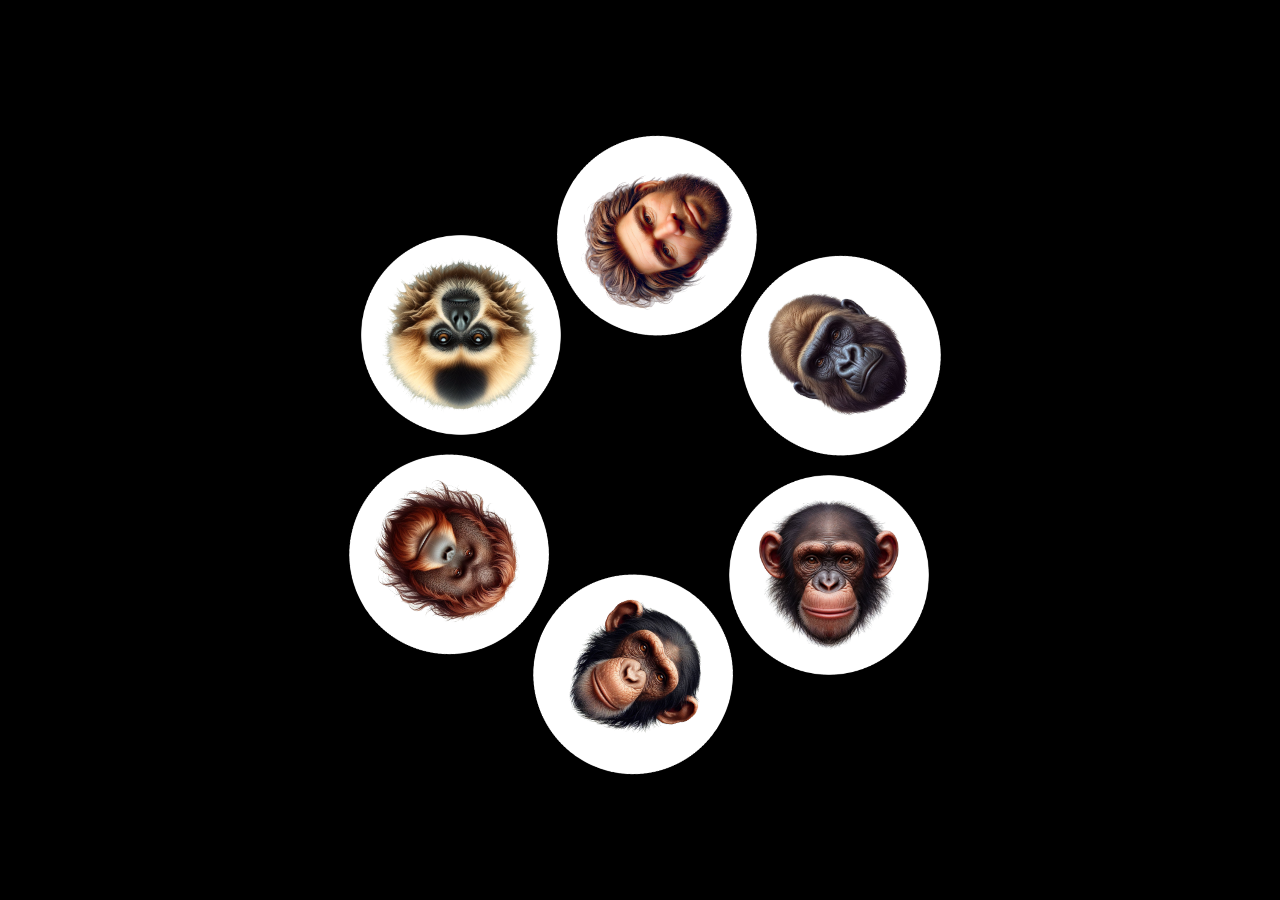
<file: index.html>
<!DOCTYPE html>
<html lang="en">

<head>
  <meta charset="UTF-8">
  <meta name="viewport" content="width=device-width, initial-scale=1.0">
  <link rel="stylesheet" href="css/homepage.css">
  <title>Ape Website</title>
</head>

<body>
  <div id="black-screen" onclick="stopRotation()">
    <div id="image-container">
    </div>
  </div>
  <script src="scripts/homepage.js"></script>
</body>

</html>
</file>
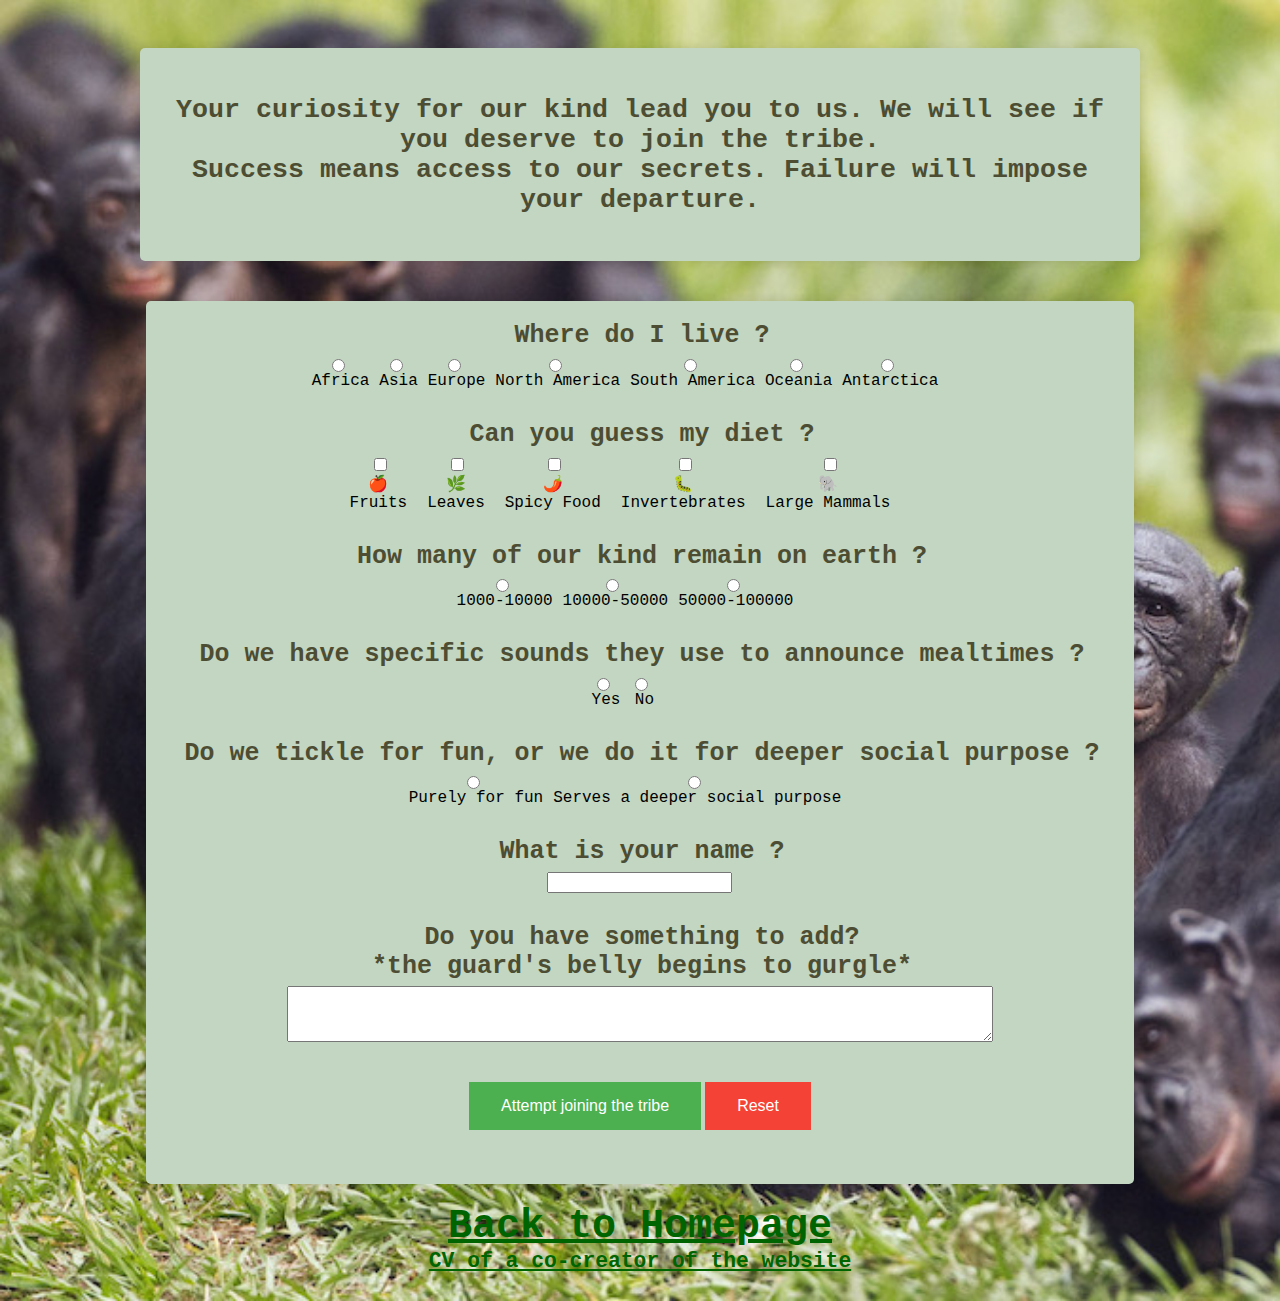
<file: pages/bonobo.html>
<!DOCTYPE html>
<html lang="en">

<head>
  <meta charset="UTF-8">
  <meta name="viewport" content="width=device-width, initial-scale=1.0">
  <link rel="stylesheet" href="css/bonobo.css">
  <title>Bonobo Information</title>
</head>

<body>
  <div class="intro">
    <p>
      Your curiosity for our kind lead you to us. We will see if you deserve to join the tribe.<br>
      Success means access to our secrets. Failure will impose your departure.
    </p>
  </div>
  <form>
    <fieldset class="continent question">
      <legend>Where do I live ?</legend>
      <div class="option">
        <input type="radio" name="continent" id="africa" value="africa">
        <label for="africa">Africa</label>
      </div>
      <div class="option">
        <input type="radio" name="continent" id="asia" value="asia">
        <label for="asia">Asia</label>
      </div>
      <div class="option">
        <input type="radio" name="continent" id="europe" value="europe">
        <label for="europe">Europe</label>
      </div>
      <div class="option">
        <input type="radio" name="continent" id="north-america" value="north-america">
        <label for="north-america">North America</label>
      </div>
      <div class="option">
        <input type="radio" name="continent" id="south-america" value="south-america">
        <label for="south-america">South America</label>
      </div>
      <div class="option">
        <input type="radio" name="continent" id="oceania" value="oceania">
        <label for="oceania">Oceania</label>
      </div>
      <div class="option">
        <input type="radio" name="continent" id="antarctica" value="antarctica">
        <label for="antarctica">Antarctica</label>
      </div>
    </fieldset>
    <fieldset class="diet question">
      <legend>Can you guess my diet ?</legend>
      <div class="option">
        <input type="checkbox" id="fruits" name="bonobo_diet" value="fruits">
        <label for="fruits">
          <div class="emoji-text">
            <span>🍎</span>
            <span>Fruits</span>
          </div>
        </label>
      </div>
      <div class="option">
        <input type="checkbox" id="leaves" name="bonobo_diet" value="leaves">
        <label for="leaves">
          <div class="emoji-text">
            <span>🌿</span>
            <span>Leaves</span>
          </div>
        </label>
      </div>
      <div class="option">
        <input type="checkbox" id="spicy_food" name="bonobo_diet" value="spicy_food">
        <label for="spicy_food">
          <div class="emoji-text">
            <span>🌶️</span>
            <span>Spicy Food</span>
          </div>
        </label>
      </div>
      <div class="option">
        <input type="checkbox" id="invertebrates" name="bonobo_diet" value="invertebrates">
        <label for="invertebrates">
          <div class="emoji-text">
            <span>🐛</span>
            <span>Invertebrates</span>
          </div>
        </label>
      </div>
      <div class="option">
        <input type="checkbox" id="large_mammals" name="bonobo_diet" value="large_mammals">
        <label for="large_mammals">
          <div class="emoji-text">
            <span>🐘</span>
            <span>Large Mammals</span>
          </div>
        </label>
      </div>
    </fieldset>
    <fieldset class="headcounts question">
      <legend>How many of our kind remain on earth ?</legend>
      <div class="option">
        <input type="radio" name="bonobo_population" id="1000-10000" value="1000-10000">
        <label for="1000-10000">1000-10000</label>
      </div>
      <div class="option">
        <input type="radio" name="bonobo_population" id="10000-50000" value="10000-50000">
        <label for="10000-50000">10000-50000</label>
      </div>
      <div class="option">
        <input type="radio" name="bonobo_population" id="50000-100000" value="50000-100000">
        <label for="50000-100000">50000-100000</label>
      </div>
    </fieldset>
    <fieldset class="funfact1 question">
      <legend>Do we have specific sounds they use to announce mealtimes ?</legend>
      <div class="option">
        <input type="radio" name="snack_time_signalling" id="yes" value="yes">
        <label for="yes">Yes</label>
      </div>
      <div class="option">
        <input type="radio" name="snack_time_signalling" id="no" value="no">
        <label for="no">No</label>
      </div>
    </fieldset>
    <fieldset class="funfact2 question">
      <legend>Do we tickle for fun, or we do it for deeper social purpose ?</legend>
      <div class="option">
        <input type="radio" name="tickle_torture_bonding" id="fun" value="purely for fun">
        <label for="fun">Purely for fun</label>
      </div>
      <div class="option">
        <input type="radio" name="tickle_torture_bonding" id="social_purpose" value="social_purpose">
        <label for="social_purpose">Serves a deeper social purpose</label>
      </div>
    </fieldset>
    <fieldset>
      <legend>What is your name ?</legend>
      <input type="text" name="login" id="login">
    </fieldset>
    <fieldset>
      <legend for="devise">Do you have something to add? <br>
        *the guard's belly begins to gurgle*</legend>
      <textarea name="devise" id="devise" cols="30" rows="10"></textarea>
    </fieldset>
    <fieldset>
      <button type="submit">Attempt joining the tribe</button>
      <button type="reset">Reset</button>
    </fieldset>
  </form>
  <div id='result'>
    <script src="scripts/bonobo.js"></script>
    <iframe id="locked-content" style="display: none;" width="560" height="315"
      src="https://www.youtube.com/embed/82GUjPConiE" title="YouTube video player" frameborder="0"
      allow="accelerometer; autoplay; clipboard-write; encrypted-media; gyroscope; picture-in-picture"
      allowfullscreen></iframe>
    <a href="../index.html">Back to Homepage<br></a>
    <a href="CV_raph.html" style="font-size: 16pt;">CV of a co-creator of the website</a>
</body>

</html>
</file>
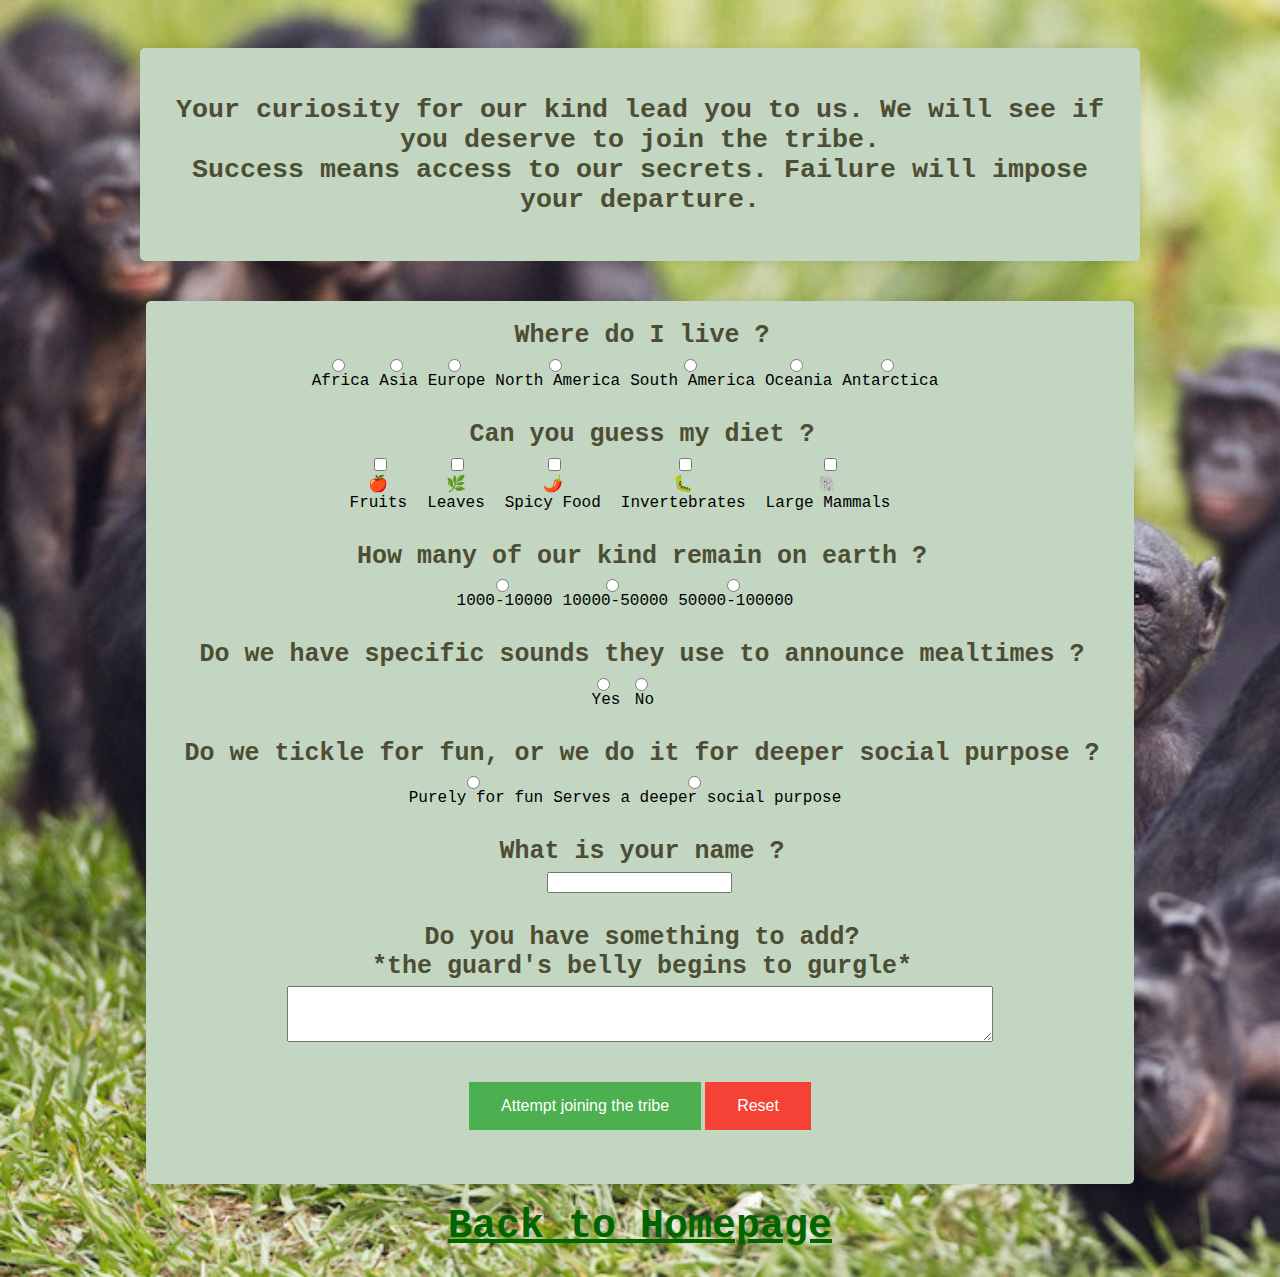
<file: pages/chimp.html>
<!DOCTYPE html>
<html lang="en">

<head>
  <meta charset="UTF-8">
  <meta name="viewport" content="width=device-width, initial-scale=1.0">
  <link rel="stylesheet" href="../bonobo.css">
  <title>Bonobo Information</title>
  <!-- You can include additional stylesheets or scripts here if needed -->
</head>

<body>
  <div class="intro">
    <p>
      Your curiosity for our kind lead you to us. We will see if you deserve to join the tribe.<br>
      Success means access to our secrets. Failure will impose your departure.
    </p>
  </div>
  <form>
    <fieldset class="continent question">
      <legend>Where do I live ?</legend>
      <div class="option">
        <input type="radio" name="continent" id="africa" value="africa">
        <label for="africa">Africa</label>
      </div>
      <div class="option">
        <input type="radio" name="continent" id="asia" value="asia">
        <label for="asia">Asia</label>
      </div>
      <div class="option">
        <input type="radio" name="continent" id="europe" value="europe">
        <label for="europe">Europe</label>
      </div>
      <div class="option">
        <input type="radio" name="continent" id="north-america" value="north-america">
        <label for="north-america">North America</label>
      </div>
      <div class="option">
        <input type="radio" name="continent" id="south-america" value="south-america">
        <label for="south-america">South America</label>
      </div>
      <div class="option">
        <input type="radio" name="continent" id="oceania" value="oceania">
        <label for="oceania">Oceania</label>
      </div>
      <div class="option">
        <input type="radio" name="continent" id="antarctica" value="antarctica">
        <label for="antarctica">Antarctica</label>
      </div>
    </fieldset>
    <fieldset class="diet question">
      <legend>Can you guess my diet ?</legend>
      <div class="option">
        <input type="checkbox" id="fruits" name="bonobo_diet" value="fruits">
        <label for="fruits">
          <div class="emoji-text">
            <span>🍎</span>
            <span>Fruits</span>
          </div>
        </label>
      </div>
      <div class="option">
        <input type="checkbox" id="leaves" name="bonobo_diet" value="leaves">
        <label for="leaves">
          <div class="emoji-text">
            <span>🌿</span>
            <span>Leaves</span>
          </div>
        </label>
      </div>
      <div class="option">
        <input type="checkbox" id="spicy_food" name="bonobo_diet" value="spicy_food">
        <label for="spicy_food">
          <div class="emoji-text">
            <span>🌶️</span>
            <span>Spicy Food</span>
          </div>
        </label>
      </div>
      <div class="option">
        <input type="checkbox" id="invertebrates" name="bonobo_diet" value="invertebrates">
        <label for="invertebrates">
          <div class="emoji-text">
            <span>🐛</span>
            <span>Invertebrates</span>
          </div>
        </label>
      </div>
      <div class="option">
        <input type="checkbox" id="large_mammals" name="bonobo_diet" value="large_mammals">
        <label for="large_mammals">
          <div class="emoji-text">
            <span>🐘</span>
            <span>Large Mammals</span>
          </div>
        </label>
      </div>
    </fieldset>
    <fieldset class="headcounts question">
      <legend>How many of our kind remain on earth ?</legend>
      <div class="option">
        <input type="radio" name="bonobo_population" id="1000-10000" value="1000-10000">
        <label for="1000-10000">1000-10000</label>
      </div>
      <div class="option">
        <input type="radio" name="bonobo_population" id="10000-50000" value="10000-50000">
        <label for="10000-50000">10000-50000</label>
      </div>
      <div class="option">
        <input type="radio" name="bonobo_population" id="50000-100000" value="50000-100000">
        <label for="50000-100000">50000-100000</label>
      </div>
    </fieldset>
    <fieldset class="funfact1 question">
      <legend>Do we have specific sounds they use to announce mealtimes ?</legend>
      <div class="option">
        <input type="radio" name="snack_time_signalling" id="yes" value="yes">
        <label for="yes">Yes</label>
      </div>
      <div class="option">
        <input type="radio" name="snack_time_signalling" id="no" value="no">
        <label for="no">No</label>
      </div>
    </fieldset>
    <fieldset class="funfact2 question">
      <legend>Do we tickle for fun, or we do it for deeper social purpose ?</legend>
      <div class="option">
        <input type="radio" name="tickle_torture_bonding" id="fun" value="purely for fun">
        <label for="fun">Purely for fun</label>
      </div>
      <div class="option">
        <input type="radio" name="tickle_torture_bonding" id="social_purpose" value="social_purpose">
        <label for="social_purpose">Serves a deeper social purpose</label>
      </div>
    </fieldset>
    <fieldset>
      <legend>What is your name ?</legend>
      <input type="text" name="login" id="login">
    </fieldset>
    <fieldset>
      <legend for="devise">Do you have something to add? <br>
        *the guard's belly begins to gurgle*</legend>
      <textarea name="devise" id="devise" cols="30" rows="10"></textarea>
    </fieldset>
    <fieldset>
      <button type="submit">Attempt joining the tribe</button>
      <button type="reset">Reset</button>
    </fieldset>
  </form>
  <div id='result'>
    <script src="scripts/bonobo.js"></script>
    <iframe id="locked-content" style="display: none;" width="560" height="315"
      src="https://www.youtube.com/embed/82GUjPConiE" title="YouTube video player" frameborder="0"
      allow="accelerometer; autoplay; clipboard-write; encrypted-media; gyroscope; picture-in-picture"
      allowfullscreen></iframe>
    <a href="../index.html">Back to Homepage</a>
</body>

</html>
</file>
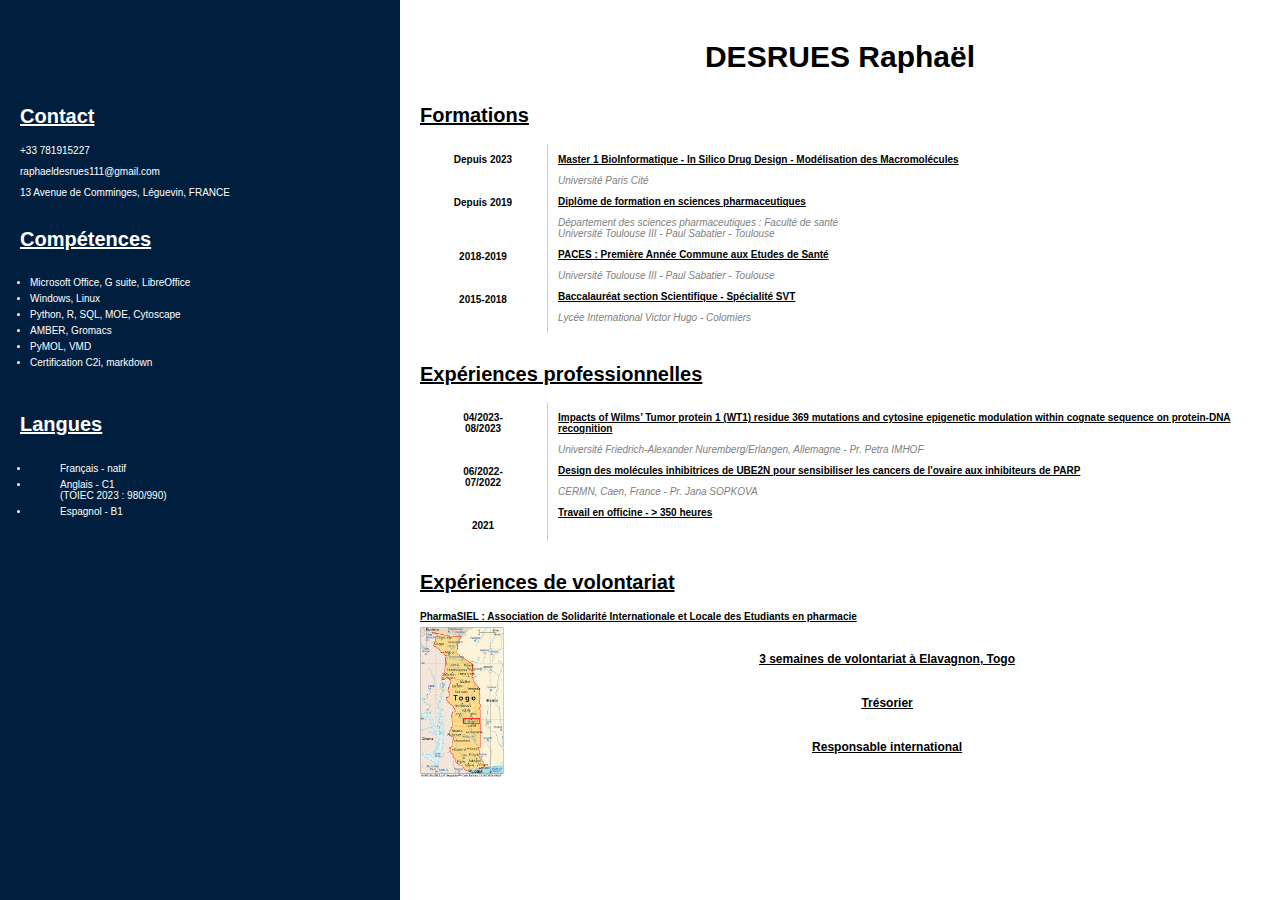
<file: pages/CV_raph.html>
<!DOCTYPE html>
<html lang="fr">

<head>
    <meta charset="UTF-8">
    <meta name="viewport" content="width=device-width, initial-scale=1.0">
    <link rel="stylesheet" href="css/CV_raph.css">
</head>

<body>
    <div class="container">
        <div class="leftbar">
            <h2 class="special">Contact</h2>
            <div class="bigger">
                <p>+33 781915227</p>
                <p>raphaeldesrues111@gmail.com</p>
                <p>13 Avenue de Comminges, Léguevin, FRANCE</p>
            </div>
            <h2>Compétences</h2>
            <ul>
                <li>Microsoft Office, G suite, LibreOffice</li>
                <li>Windows, Linux</li>
                <li>Python, R, SQL, MOE, Cytoscape</li>
                <li>AMBER, Gromacs</li>
                <li>PyMOL, VMD</li>
                <li>Certification C2i, markdown</li>
            </ul>
            <h2>Langues</h2>
            <ul>
                <li class="langue francais">Français - natif</li>
                <li class="langue anglais">Anglais - C1 <br>(TOIEC 2023 : 980/990)</li>
                <li class="langue espagnol">Espagnol - B1</li>
            </ul>
        </div>
        <div class="rightbar">
            <h1>DESRUES Raphaël</h1>
            <h2>Formations</h2>
            <div class="annee-resume">
                <div class="annee">
                    <p>Depuis 2023</p>
                    <p style="margin-top: 32px;">Depuis 2019</p>
                    <p style="margin-top: 43px;">2018-2019</p>
                    <p style="margin-top: 32px;">2015-2018</p>
                </div>
                <div class="resume">
                    <p class="intitule">Master 1 BioInformatique - In Silico Drug Design - Modélisation
                        des Macromolécules</p>
                    <p class="sous_intitule">Université Paris Cité</p>
                    <p class="intitule">Diplôme de formation en sciences pharmaceutiques</p>
                    <p class="sous_intitule">Département des sciences pharmaceutiques : Faculté de santé
                        <br>Université Toulouse III - Paul Sabatier - Toulouse
                    </p>
                    <p class="intitule">PACES : Première Année Commune aux Etudes de Santé</p>
                    <p class="sous_intitule">Université Toulouse III - Paul Sabatier - Toulouse</p>
                    <p class="intitule">Baccalauréat section Scientifique - Spécialité SVT</p>
                    <p class="sous_intitule">Lycée International Victor Hugo - Colomiers</p>
                </div>
            </div>
            <h2>Expériences professionnelles</h2>
            <div class="annee-resume">
                <div class="annee">
                    <p>04/2023-<br>08/2023</p>
                    <p style="margin-top: 32px;">06/2022-<br>07/2022</p>
                    <p style="margin-top: 32px;">2021</p>
                </div>
                <div class="resume">
                    <p class="intitule">Impacts of Wilms’ Tumor protein 1 (WT1) residue 369 mutations and
                        cytosine epigenetic modulation within cognate sequence on protein-DNA
                        recognition</p>
                    <p class="sous_intitule">Université Friedrich-Alexander Nuremberg/Erlangen, Allemagne - Pr. Petra
                        IMHOF</p>
                    <p class="intitule">Design des molécules inhibitrices de UBE2N pour sensibiliser les cancers
                        de l'ovaire aux inhibiteurs de PARP</p>
                    <p class="sous_intitule">CERMN, Caen, France - Pr. Jana SOPKOVA
                    </p>
                    <p class="intitule">Travail en officine - > 350 heures</p>
                </div>
                <div class="annee"></div>
            </div>
            <h2>Expériences de volontariat</h2>
            <div class="resume">
                <p class="intitule">PharmaSIEL : Association de Solidarité Internationale et Locale des Etudiants en
                    pharmacie</p>
                <img src="img/elavagnon.jpg" alt="Description de l'image" class="volontariat-image">
                <div class="texte-volontariat">
                    <p class="texte-volontariat">3 semaines de volontariat à Elavagnon, Togo</p>
                    <p class="texte-volontariat">Trésorier</p>
                    <p class="texte-volontariat">Responsable international</p>
                </div>
            </div>
        </div>
    </div>
</body>

</html>
</file>
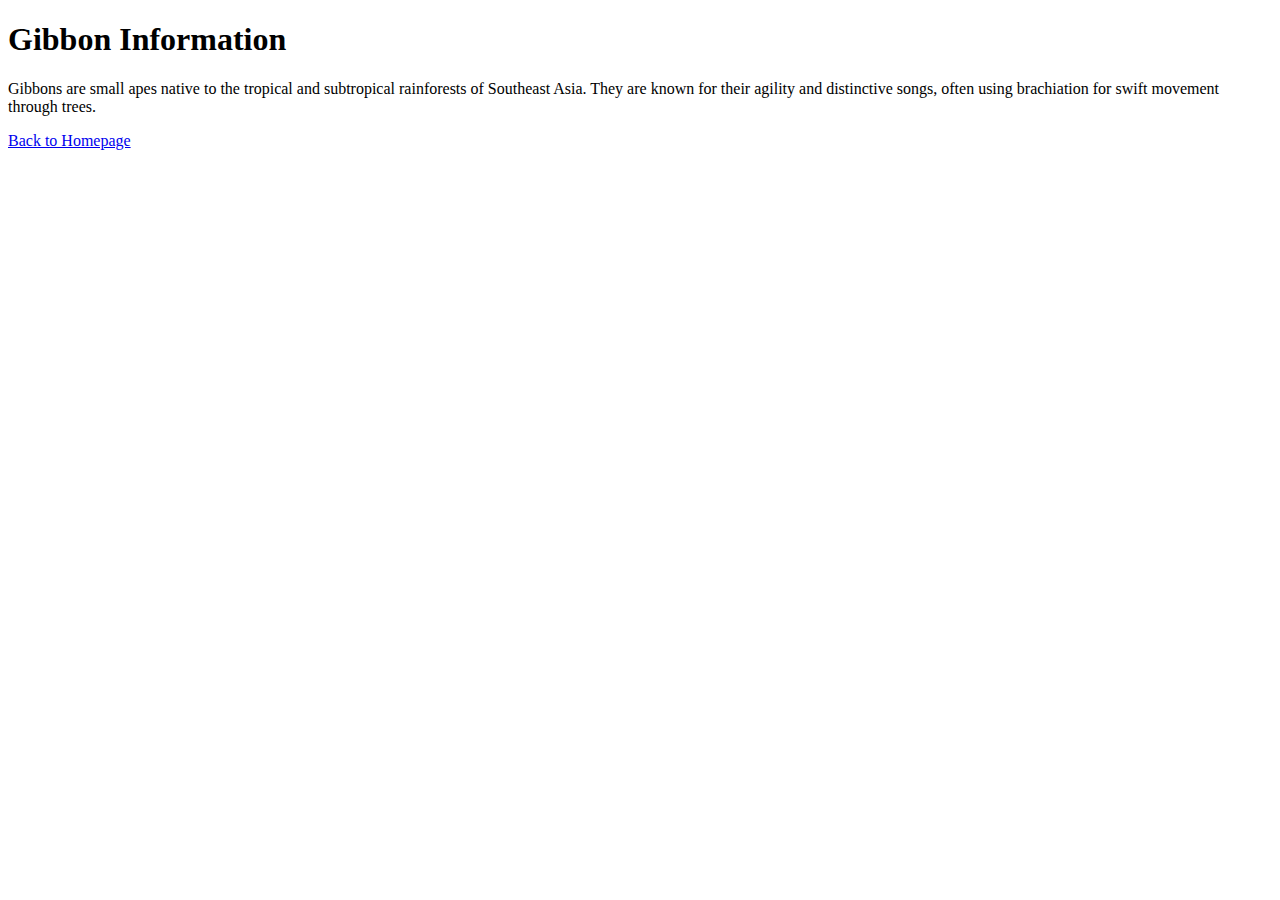
<file: pages/gibbon.html>
<!DOCTYPE html>
<html lang="en">

<head>
  <meta charset="UTF-8">
  <meta name="viewport" content="width=device-width, initial-scale=1.0">
  <title>Gibbon Information</title>
  <!-- You can include additional stylesheets or scripts here if needed -->
</head>

<body>
  <h1>Gibbon Information</h1>
  <p>
    Gibbons are small apes native to the tropical and subtropical rainforests
    of Southeast Asia. They are known for their agility and distinctive songs,
    often using brachiation for swift movement through trees.
  </p>
  <!-- You can add more content or details about gibbons on this page -->
  <a href="index.html">Back to Homepage</a>
</body>

</html>
</file>
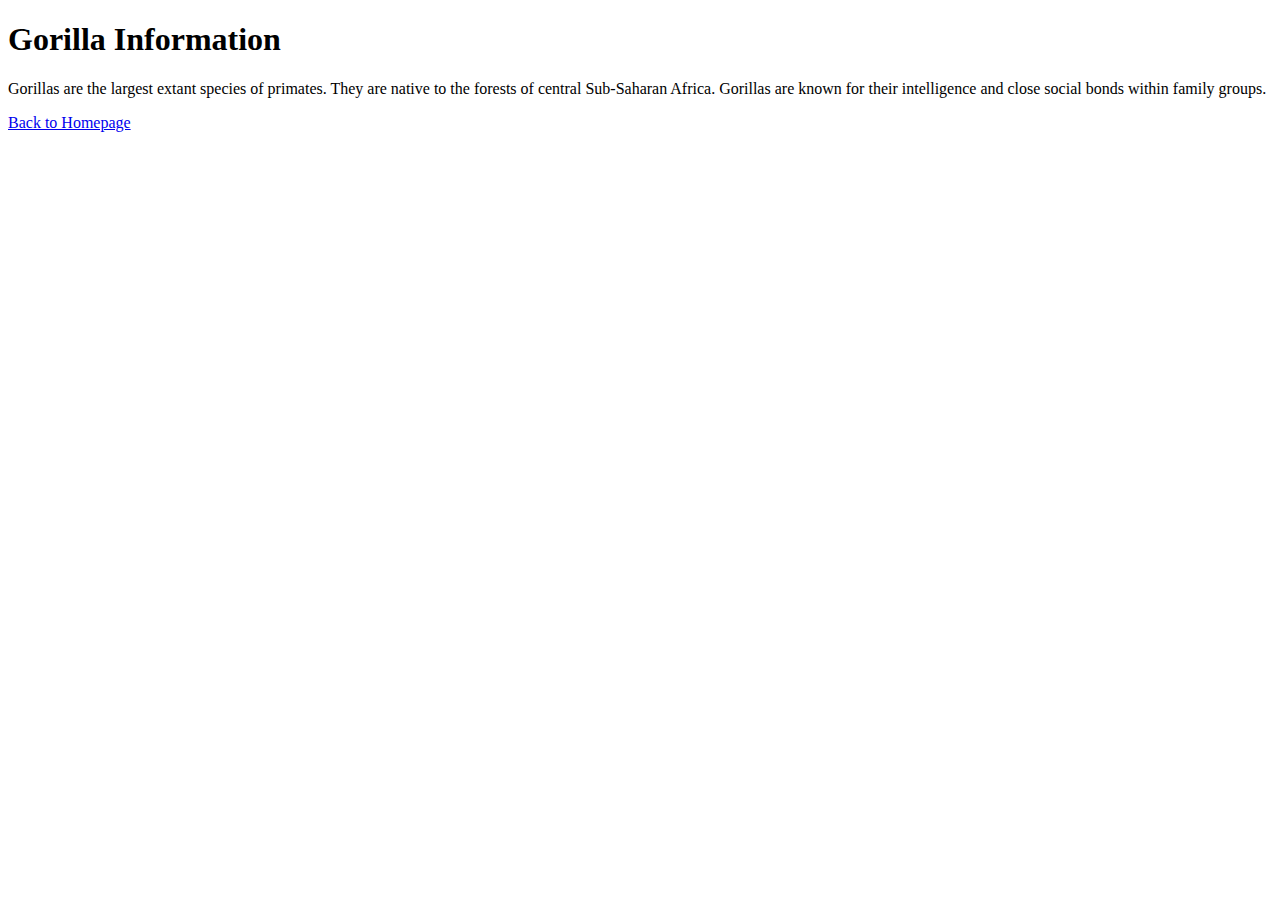
<file: pages/gorilla.html>
<!DOCTYPE html>
<html lang="en">

<head>
  <meta charset="UTF-8">
  <meta name="viewport" content="width=device-width, initial-scale=1.0">
  <title>Gorilla Information</title>
  <!-- You can include additional stylesheets or scripts here if needed -->
</head>

<body>
  <h1>Gorilla Information</h1>
  <p>
    Gorillas are the largest extant species of primates. They are native to
    the forests of central Sub-Saharan Africa. Gorillas are known for their
    intelligence and close social bonds within family groups.
  </p>
  <!-- You can add more content or details about gorillas on this page -->
  <a href="index.html">Back to Homepage</a>
</body>

</html>
</file>
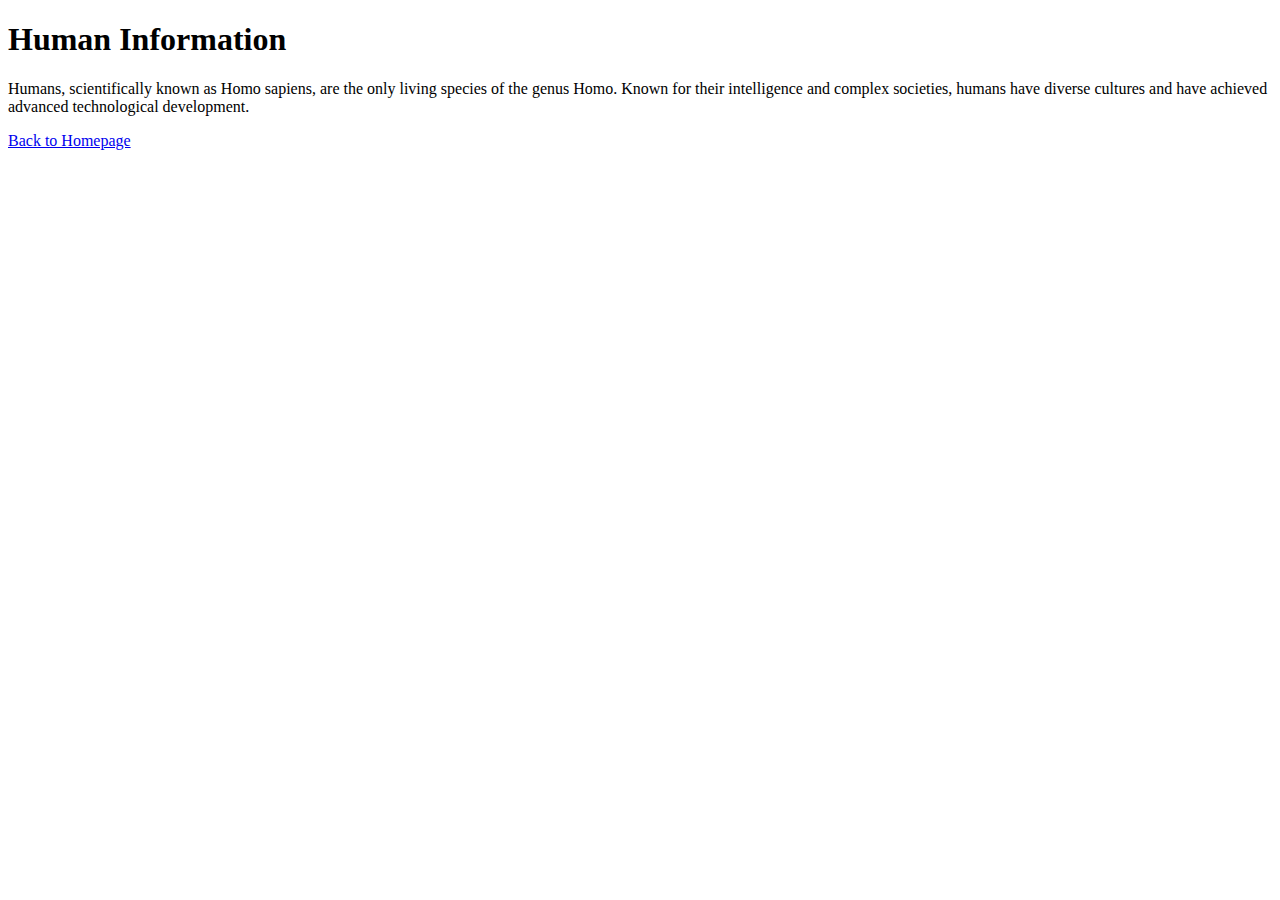
<file: pages/homosapsap.html>
<!DOCTYPE html>
<html lang="en">

<head>
  <meta charset="UTF-8">
  <meta name="viewport" content="width=device-width, initial-scale=1.0">
  <title>Human Information</title>
  <!-- You can include additional stylesheets or scripts here if needed -->
</head>

<body>
  <h1>Human Information</h1>
  <p>
    Humans, scientifically known as Homo sapiens, are the only living species
    of the genus Homo. Known for their intelligence and complex societies,
    humans have diverse cultures and have achieved advanced technological development.
  </p>
  <!-- You can add more content or details about humans on this page -->
  <a href="index.html">Back to Homepage</a>
</body>

</html>
</file>
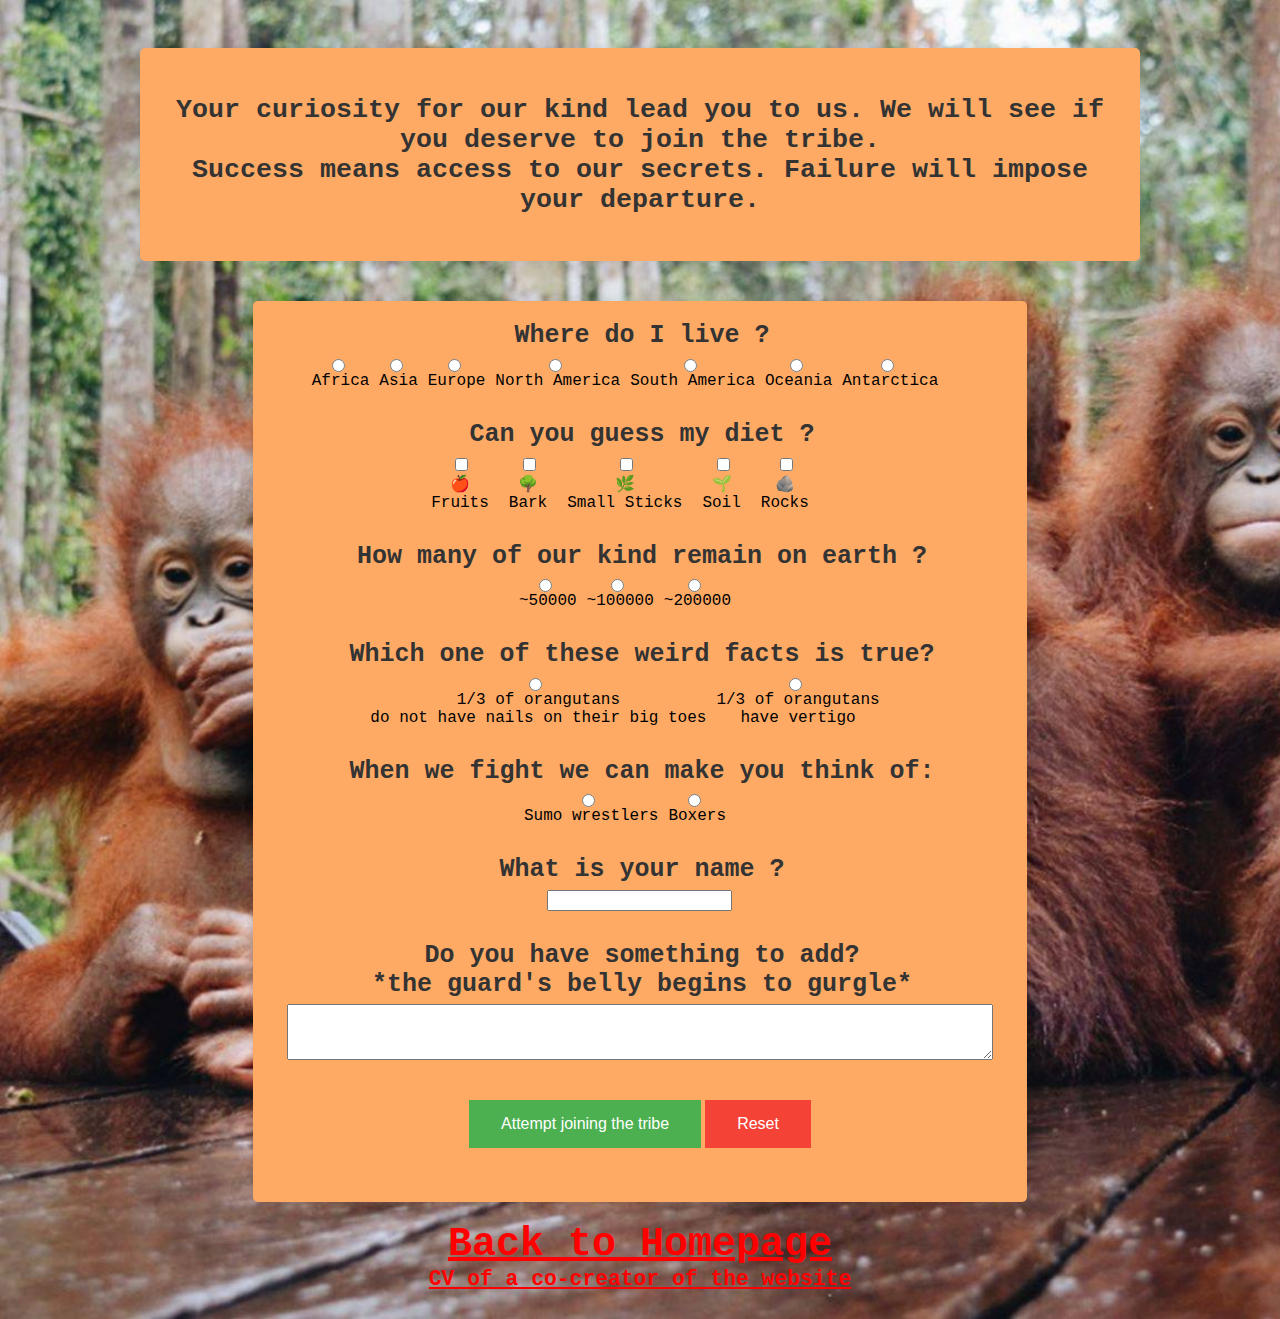
<file: pages/orangutan.html>
<!DOCTYPE html>
<html lang="en">

<head>
  <meta charset="UTF-8">
  <meta name="viewport" content="width=device-width, initial-scale=1.0">
  <link rel="stylesheet" href="css/orangutan.css">
  <title>Orangutan Information</title>
</head>

<body>
  <div class="intro">
    <p>
      Your curiosity for our kind lead you to us. We will see if you deserve to join the tribe.<br>
      Success means access to our secrets. Failure will impose your departure.
    </p>
  </div>
  <form>
    <fieldset class="continent question">
      <legend>Where do I live ?</legend>
      <div class="option">
        <input type="radio" name="continent" id="africa" value="africa">
        <label for="africa">Africa</label>
      </div>
      <div class="option">
        <input type="radio" name="continent" id="asia" value="asia">
        <label for="asia">Asia</label>
      </div>
      <div class="option">
        <input type="radio" name="continent" id="europe" value="europe">
        <label for="europe">Europe</label>
      </div>
      <div class="option">
        <input type="radio" name="continent" id="north-america" value="north-america">
        <label for="north-america">North America</label>
      </div>
      <div class="option">
        <input type="radio" name="continent" id="south-america" value="south-america">
        <label for="south-america">South America</label>
      </div>
      <div class="option">
        <input type="radio" name="continent" id="oceania" value="oceania">
        <label for="oceania">Oceania</label>
      </div>
      <div class="option">
        <input type="radio" name="continent" id="antarctica" value="antarctica">
        <label for="antarctica">Antarctica</label>
      </div>
    </fieldset>
    <fieldset class="diet question">
      <legend>Can you guess my diet ?</legend>
      <div class="option">
        <input type="checkbox" id="fruits" name="orangutan_diet" value="fruits">
        <label for="fruits">
          <div class="emoji-text">
            <span>🍎</span>
            <span>Fruits</span>
          </div>
        </label>
      </div>
      <div class="option">
        <input type="checkbox" id="bark" name="orangutan_diet" value="bark">
        <label for="bark">
          <div class="emoji-text">
            <span>🌳</span>
            <span>Bark</span>
          </div>
        </label>
      </div>
      <div class="option">
        <input type="checkbox" id="small_sticks" name="orangutan_diet" value="small_sticks">
        <label for="small_sticks">
          <div class="emoji-text">
            <span>🌿</span>
            <span>Small Sticks</span>
          </div>
        </label>
      </div>
      <div class="option">
        <input type="checkbox" id="soil" name="orangutan_diet" value="soil">
        <label for="soil">
          <div class="emoji-text">
            <span>🌱</span>
            <span>Soil</span>
          </div>
        </label>
      </div>
      <div class="option">
        <input type="checkbox" id="rocks" name="orangutan_diet" value="rocks">
        <label for="rocks">
          <div class="emoji-text">
            <span>🪨</span>
            <span>Rocks</span>
          </div>
        </label>
      </div>
    </fieldset>
    <fieldset class="headcounts question">
      <legend>How many of our kind remain on earth ?</legend>
      <div class="option">
        <input type="radio" name="orangutan_population" id="50000" value="50000">
        <label for="50000">~50000</label>
      </div>
      <div class="option">
        <input type="radio" name="orangutan_population" id="100000" value="100000">
        <label for="100000">~100000</label>
      </div>
      <div class="option">
        <input type="radio" name="orangutan_population" id="200000" value="200000">
        <label for="200000">~200000</label>
      </div>
    </fieldset>
    <fieldset class="funfact1 question">
      <legend>Which one of these weird facts is true?</legend>
      <div class="option">
        <input type="radio" name="weird_fact" id="no_nails" value="no_nails">
        <label for="no_nails">1/3 of orangutans<br>do not have nails on their big toes</label>
      </div>
      <div class="option">
        <input type="radio" name="weird_fact" id="vertigo" value="vertigo">
        <label for="vertigo">1/3 of orangutans<br>have vertigo</label>
      </div>
    </fieldset>
    <fieldset class="funfact2 question">
      <legend>When we fight we can make you think of:</legend>
      <div class="option">
        <input type="radio" name="fight_style" id="sumo" value="sumo">
        <label for="sumo">Sumo wrestlers</label>
      </div>
      <div class="option">
        <input type="radio" name="fight_style" id="boxers" value="boxers">
        <label for="boxers">Boxers</label>
      </div>
    </fieldset>
    <fieldset>
      <legend>What is your name ?</legend>
      <input type="text" name="login" id="login">
    </fieldset>
    <fieldset>
      <legend for="devise">Do you have something to add? <br>
        *the guard's belly begins to gurgle*</legend>
      <textarea name="devise" id="devise" cols="30" rows="10"></textarea>
    </fieldset>
    <fieldset>
      <button type="submit">Attempt joining the tribe</button>
      <button type="reset">Reset</button>
    </fieldset>
  </form>
  <div id='result'>
    <script src="scripts/orangutan.js"></script>
    <iframe id="locked-content" style="display: none;" width="560" height="315"
      src="https://www.youtube.com/embed/IFACrIx5SZ0" title="YouTube video player" frameborder="0"
      allow="accelerometer; autoplay; clipboard-write; encrypted-media; gyroscope; picture-in-picture"
      allowfullscreen></iframe>
    <a href="../index.html">Back to Homepage<br></a>
    <a href="CV_raph.html" style="font-size: 16pt;">CV of a co-creator of the website</a>
</body>

</html>
</file>
<file: css/homepage.css>
body {
  margin: 0;
  overflow: hidden;
}

#black-screen {
  width: 100vw;
  height: 100vh;
  background-color: black;
  display: flex;
  align-items: center;
  justify-content: center;
  cursor: pointer;
  overflow: hidden;
}

#image-container {
  position: relative;
  transform-origin: center;
  animation: rotateImages 50s linear infinite;
}

.image-point {
  position: absolute;
  width: 10px;
  height: 10px;
}

.image-point img {
  width: 2500%;
  height: 2500%;
  object-fit: cover;
}

@keyframes rotateImages {
  from {
    transform: rotate(0deg);
  }

  to {
    transform: rotate(360deg);
  }
}
</file>
<file: pages/css/bonobo.css>
body {
  font-family: 'Courier New', Courier, monospace;
  background: #e4e4c3 url('../img/bonobo_tribe.jpg') no-repeat;
  background-size: cover;
  padding: 20px;
  display: flex;
  flex-direction: column;
  justify-content: center;
  align-items: center;
  text-align: center;
}

.intro,
form {
  background-color: #c2d6c1;
  padding: 20px;
  border-radius: 5px;
  box-shadow: 0px 0px 10px 0px rgba(0, 0, 0, 0.1);
  max-width: 1000px;
  margin: 20px auto;
  box-sizing: border-box;
  display: flex;
  flex-direction: column;
  align-items: center;
}

.intro {
  margin-bottom: 20px;
  font-size: 20pt;
  font-weight: bold;
  color: #4d4d33;
}

form fieldset {
  border: none;
  margin-bottom: 20px;
  display: flex;
  justify-content: center;
}

.option,
.emoji-text {
  display: flex;
  flex-direction: column;
  align-items: center;
  padding-right: 10px;
}

.option:last-child {
  padding-right: 30px;
}

input[type="radio"],
input[type="checkbox"] {
  margin-right: 10px;
}

button[type="submit"],
button[type="reset"] {
  border: none;
  color: white;
  padding: 15px 32px;
  font-size: 16px;
  margin: 4px 2px;
  cursor: pointer;
}

button[type="submit"] {
  background-color: #4CAF50;
}

button[type="reset"] {
  background-color: #f44336;
}

a {
  font-size: 40px;
  font-weight: bold;
  color: darkgreen;
}

legend {
  display: block;
  width: 100%;
  text-align: center;
  font-size: 25px;
  color: #4d4d33;
  font-weight: bold;
}

textarea[name="devise"] {
  width: 700px;
  height: 50px;
}
</file>
<file: bonobo.css>
body {
  font-family: 'Courier New', Courier, monospace;
  background: #e4e4c3 url('img/bonobo_tribe.jpg') no-repeat;
  background-size: cover;
  padding: 20px;
  display: flex;
  flex-direction: column;
  justify-content: center;
  align-items: center;
  text-align: center;
}

.intro,
form {
  background-color: #c2d6c1;
  padding: 20px;
  border-radius: 5px;
  box-shadow: 0px 0px 10px 0px rgba(0, 0, 0, 0.1);
  max-width: 1000px;
  margin: 20px auto;
  box-sizing: border-box;
  display: flex;
  flex-direction: column;
  align-items: center;
}

.intro {
  margin-bottom: 20px;
  font-size: 20pt;
  font-weight: bold;
  color: #4d4d33;
}

form fieldset {
  border: none;
  margin-bottom: 20px;
  display: flex;
  justify-content: center;
}

.option,
.emoji-text {
  display: flex;
  flex-direction: column;
  align-items: center;
  padding-right: 10px;
}

.option:last-child {
  padding-right: 30px;
}

input[type="radio"],
input[type="checkbox"] {
  margin-right: 10px;
}

button[type="submit"],
button[type="reset"] {
  border: none;
  color: white;
  padding: 15px 32px;
  font-size: 16px;
  margin: 4px 2px;
  cursor: pointer;
}

button[type="submit"] {
  background-color: #4CAF50;
}

button[type="reset"] {
  background-color: #f44336;
}

a {
  font-size: 40px;
  font-weight: bold;
  color: darkgreen;
}

legend {
  display: block;
  width: 100%;
  text-align: center;
  font-size: 25px;
  color: #4d4d33;
  font-weight: bold;
}

textarea[name="devise"] {
  width: 700px;
  height: 50px;
}
</file>
<file: pages/css/CV_raph.css>
body {
    font-family: Arial, sans-serif;
    font-size: 10px;
    margin: 0;
    padding: 0;
}

h1 {
    font-size: 30px;
    text-align: center;
}

h2 {
    font-size: 20px;
    font-weight: bold;
    margin-top: 30px;
    text-decoration: underline;
}

h2:hover {
    color: red;
}

ul {
    padding: 10px;
}

li {
    margin-bottom: 5px;
}

.container {
    display: flex;
    min-height: 100vh;
}

.leftbar {
    background-color: #001f3f;
    color: white;
    padding: 20px;
    flex: 0.3;
}

.rightbar {
    background-color: white;
    color: black;
    padding: 20px;
    width: 200px;
    flex: 0.7;

}

.intitule {
    font-weight: bold;
    margin-bottom: 5px;
    text-decoration: underline;
}

.sous_intitule {
    font-weight: lighter;
    color: gray;
    font-style: italic;
}

.special {
    margin-top: 85px;
}

.annee-resume {
    display: flex;
}

.annee {
    flex: 0 0 15%;
    padding-right: 10px;
    text-align: center;
    padding-right: 1px;
    border-right: 1px solid #ccc;
    margin-right: 10px;
    font-weight: bold;
}

.resume {
    flex: 0 0 85%;
}

.bigger p:hover {
    transform: scale(1.2) translateX(+10px);
}

.volontariat-image {
    float: left;
    margin-right: 10px;
    height: 150px;
}

.volontariat-image:hover {
    transform: scale(3) translateY(-75px);
}

.annee-resume:hover {
    border: 3px solid #B87333;
}

.langue {
    position: relative;
    padding-left: 30px;
}

.langue::before {
    content: "";
    position: absolute;
    left: 0;
    top: 50%;
    transform: translateY(-50%);
    width: 20px;
    height: 20px;
    background-size: cover;
    opacity: 0;
    transition: opacity 0.7s ease;
}

.langue:hover::before {
    background-image: url('../img/drapeau_fr.png');
    opacity: 1;
}

.langue.anglais:hover:before {
    background-image: url('../img/drapeau_en.png');
}

.langue.espagnol:hover:before {
    background-image: url('../img/drapeau_es.png');
}

.texte-volontariat {
    text-align: center;
    margin-top: 30px;
    font-weight: bold;
    font-size: 12px;
    text-decoration: underline;
}
</file>
<file: pages/css/orangutan.css>
body {
  font-family: 'Courier New', Courier, monospace;
  background: #e4e4c3 url('../img/orangutan_tribe.jpg') no-repeat;
  background-size: cover;
  padding: 20px;
  display: flex;
  flex-direction: column;
  justify-content: center;
  align-items: center;
  text-align: center;
}

.intro,
form {
  background-color: #ffaa64;
  padding: 20px;
  border-radius: 5px;
  box-shadow: 0px 0px 10px 0px rgba(0, 0, 0, 0.1);
  max-width: 1000px;
  margin: 20px auto;
  box-sizing: border-box;
  display: flex;
  flex-direction: column;
  align-items: center;
}

.intro {
  margin-bottom: 20px;
  font-size: 20pt;
  font-weight: bold;
  color: #333333;
}

form fieldset {
  border: none;
  margin-bottom: 20px;
  display: flex;
  justify-content: center;
}

.option,
.emoji-text {
  display: flex;
  flex-direction: column;
  align-items: center;
  padding-right: 10px;
}

.option:last-child {
  padding-right: 30px;
}

input[type="radio"],
input[type="checkbox"] {
  margin-right: 10px;
}

button[type="submit"],
button[type="reset"] {
  border: none;
  color: white;
  padding: 15px 32px;
  font-size: 16px;
  margin: 4px 2px;
  cursor: pointer;
}

button[type="submit"] {
  background-color: #4CAF50;
}

button[type="reset"] {
  background-color: #f44336;
}

a {
  font-size: 40px;
  font-weight: bold;
  color: red;
}

legend {
  display: block;
  width: 100%;
  text-align: center;
  font-size: 25px;
  color: #333333;
  font-weight: bold;
}

textarea[name="devise"] {
  width: 700px;
  height: 50px;
}
</file>
